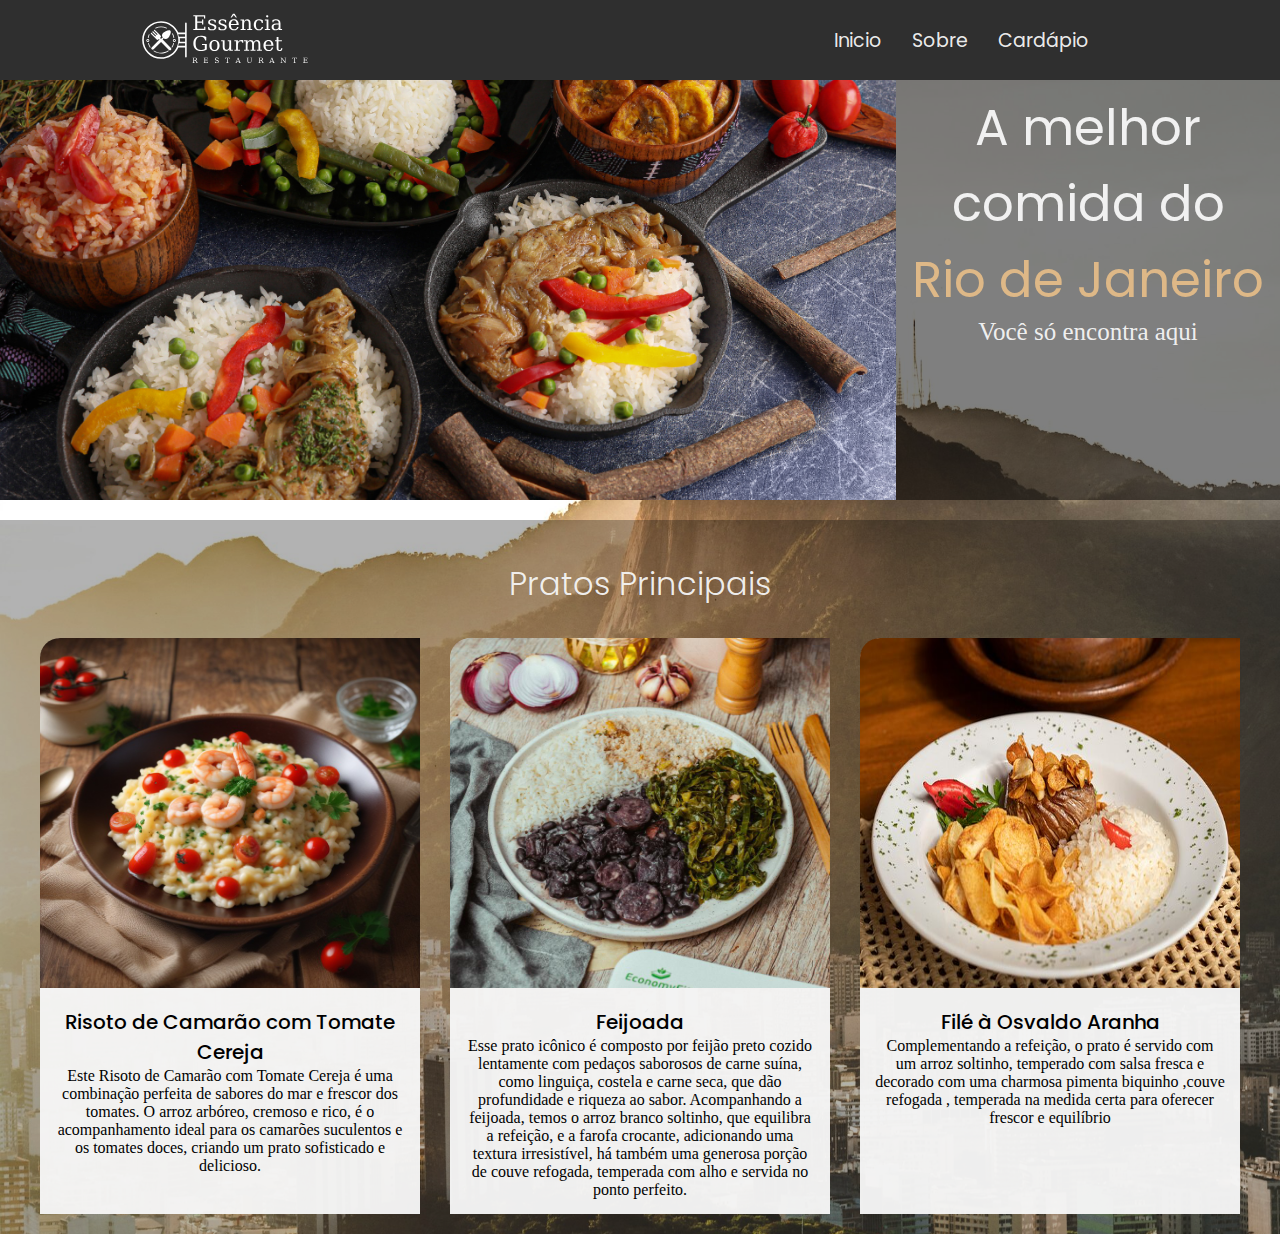
<file: index.html>
<!DOCTYPE html>
<html lang="pt-br">
  <head>
    <meta charset="UTF-8" />
    <meta name="viewport" content="width=device-width, initial-scale=1.0" />
    <link rel="preconnect" href="https://fonts.googleapis.com" />
    <link rel="preconnect" href="https://fonts.gstatic.com" crossorigin />
    <link rel="shortcut icon" href="favicon.ico" type="image/x-icon" />
    <link
      href="https://fonts.googleapis.com/css2?family=Poppins:wght@100;300;400;500&display=swap"
      rel="stylesheet"
    />
    <link rel="stylesheet" href="style.css" />
    <title>Essência Gourmet</title>
  </head>
  <body>
    <header>
      <nav class="menu-nav">
        <!--Menu de navegação-->
        <div class="logotipo-svg">
          <!-- A logo esté formatdo de SVG, para melhor qualidade, o codigo svg é grande assim mesmo-->
          <svg
            xmlns="http://www.w3.org/2000/svg"
            xmlns:xlink="http://www.w3.org/1999/xlink"
            zoomAndPan="magnify"
            viewBox="0 0 375 374.999991"
            preserveAspectRatio="xMidYMid meet"
            version="1.0"
          >
            <defs><g /></defs>
            <g fill="#ffffff" fill-opacity="1">
              <g transform="translate(132.424726, 171.291565)">
                <g>
                  <path
                    d="M 1.828125 0 L 1.828125 -1.703125 L 4.875 -1.703125 L 4.875 -22.328125 L 1.828125 -22.328125 L 1.828125 -24.0625 L 21.1875 -24.0625 L 21.1875 -18.703125 L 19.203125 -18.703125 L 19.203125 -22.078125 L 8.15625 -22.078125 L 8.15625 -14.015625 L 16.03125 -14.015625 L 16.03125 -17.03125 L 18.015625 -17.03125 L 18.015625 -9.046875 L 16.03125 -9.046875 L 16.03125 -12.046875 L 8.15625 -12.046875 L 8.15625 -1.984375 L 19.46875 -1.984375 L 19.46875 -5.34375 L 21.453125 -5.34375 L 21.453125 0 Z M 1.828125 0 "
                  />
                </g>
              </g>
            </g>
            <g fill="#ffffff" fill-opacity="1">
              <g transform="translate(156.51408, 171.291565)">
                <g>
                  <path
                    d="M 1.859375 -0.953125 L 1.859375 -4.953125 L 3.5625 -4.953125 C 3.601562 -3.671875 4 -2.710938 4.75 -2.078125 C 5.507812 -1.441406 6.632812 -1.125 8.125 -1.125 C 9.457031 -1.125 10.472656 -1.375 11.171875 -1.875 C 11.867188 -2.375 12.21875 -3.101562 12.21875 -4.0625 C 12.21875 -4.8125 11.960938 -5.414062 11.453125 -5.875 C 10.941406 -6.34375 9.863281 -6.835938 8.21875 -7.359375 L 6.078125 -8.09375 C 4.609375 -8.5625 3.539062 -9.148438 2.875 -9.859375 C 2.21875 -10.566406 1.890625 -11.46875 1.890625 -12.5625 C 1.890625 -14.132812 2.460938 -15.363281 3.609375 -16.25 C 4.753906 -17.144531 6.34375 -17.59375 8.375 -17.59375 C 9.28125 -17.59375 10.234375 -17.472656 11.234375 -17.234375 C 12.234375 -17.003906 13.265625 -16.660156 14.328125 -16.203125 L 14.328125 -12.46875 L 12.609375 -12.46875 C 12.566406 -13.570312 12.179688 -14.4375 11.453125 -15.0625 C 10.722656 -15.6875 9.726562 -16 8.46875 -16 C 7.226562 -16 6.285156 -15.773438 5.640625 -15.328125 C 5.003906 -14.890625 4.6875 -14.234375 4.6875 -13.359375 C 4.6875 -12.640625 4.925781 -12.0625 5.40625 -11.625 C 5.894531 -11.1875 6.863281 -10.742188 8.3125 -10.296875 L 10.671875 -9.578125 C 12.285156 -9.066406 13.453125 -8.429688 14.171875 -7.671875 C 14.890625 -6.921875 15.25 -5.945312 15.25 -4.75 C 15.25 -3.132812 14.625 -1.859375 13.375 -0.921875 C 12.132812 0.00390625 10.425781 0.46875 8.25 0.46875 C 7.144531 0.46875 6.066406 0.347656 5.015625 0.109375 C 3.960938 -0.117188 2.910156 -0.472656 1.859375 -0.953125 Z M 1.859375 -0.953125 "
                  />
                </g>
              </g>
            </g>
            <g fill="#ffffff" fill-opacity="1">
              <g transform="translate(173.449138, 171.291565)">
                <g>
                  <path
                    d="M 1.859375 -0.953125 L 1.859375 -4.953125 L 3.5625 -4.953125 C 3.601562 -3.671875 4 -2.710938 4.75 -2.078125 C 5.507812 -1.441406 6.632812 -1.125 8.125 -1.125 C 9.457031 -1.125 10.472656 -1.375 11.171875 -1.875 C 11.867188 -2.375 12.21875 -3.101562 12.21875 -4.0625 C 12.21875 -4.8125 11.960938 -5.414062 11.453125 -5.875 C 10.941406 -6.34375 9.863281 -6.835938 8.21875 -7.359375 L 6.078125 -8.09375 C 4.609375 -8.5625 3.539062 -9.148438 2.875 -9.859375 C 2.21875 -10.566406 1.890625 -11.46875 1.890625 -12.5625 C 1.890625 -14.132812 2.460938 -15.363281 3.609375 -16.25 C 4.753906 -17.144531 6.34375 -17.59375 8.375 -17.59375 C 9.28125 -17.59375 10.234375 -17.472656 11.234375 -17.234375 C 12.234375 -17.003906 13.265625 -16.660156 14.328125 -16.203125 L 14.328125 -12.46875 L 12.609375 -12.46875 C 12.566406 -13.570312 12.179688 -14.4375 11.453125 -15.0625 C 10.722656 -15.6875 9.726562 -16 8.46875 -16 C 7.226562 -16 6.285156 -15.773438 5.640625 -15.328125 C 5.003906 -14.890625 4.6875 -14.234375 4.6875 -13.359375 C 4.6875 -12.640625 4.925781 -12.0625 5.40625 -11.625 C 5.894531 -11.1875 6.863281 -10.742188 8.3125 -10.296875 L 10.671875 -9.578125 C 12.285156 -9.066406 13.453125 -8.429688 14.171875 -7.671875 C 14.890625 -6.921875 15.25 -5.945312 15.25 -4.75 C 15.25 -3.132812 14.625 -1.859375 13.375 -0.921875 C 12.132812 0.00390625 10.425781 0.46875 8.25 0.46875 C 7.144531 0.46875 6.066406 0.347656 5.015625 0.109375 C 3.960938 -0.117188 2.910156 -0.472656 1.859375 -0.953125 Z M 1.859375 -0.953125 "
                  />
                </g>
              </g>
            </g>
            <g fill="#ffffff" fill-opacity="1">
              <g transform="translate(190.384195, 171.291565)">
                <g>
                  <path
                    d="M 17.890625 -8.25 L 5.109375 -8.25 L 5.109375 -8.125 C 5.109375 -5.8125 5.539062 -4.066406 6.40625 -2.890625 C 7.28125 -1.710938 8.566406 -1.125 10.265625 -1.125 C 11.566406 -1.125 12.632812 -1.460938 13.46875 -2.140625 C 14.300781 -2.828125 14.882812 -3.84375 15.21875 -5.1875 L 17.59375 -5.1875 C 17.125 -3.3125 16.25 -1.898438 14.96875 -0.953125 C 13.695312 -0.00390625 12.023438 0.46875 9.953125 0.46875 C 7.453125 0.46875 5.441406 -0.351562 3.921875 -2 C 2.398438 -3.65625 1.640625 -5.847656 1.640625 -8.578125 C 1.640625 -11.285156 2.382812 -13.460938 3.875 -15.109375 C 5.375 -16.765625 7.335938 -17.59375 9.765625 -17.59375 C 12.347656 -17.59375 14.332031 -16.796875 15.71875 -15.203125 C 17.113281 -13.609375 17.835938 -11.289062 17.890625 -8.25 Z M 14.390625 -9.953125 C 14.328125 -11.953125 13.90625 -13.457031 13.125 -14.46875 C 12.34375 -15.488281 11.222656 -16 9.765625 -16 C 8.398438 -16 7.320312 -15.488281 6.53125 -14.46875 C 5.75 -13.445312 5.273438 -11.941406 5.109375 -9.953125 Z M 8.40625 -26.390625 L 11.125 -26.390625 L 14.90625 -20.328125 L 13.03125 -20.328125 L 9.765625 -24.53125 L 6.5 -20.328125 L 4.625 -20.328125 Z M 8.40625 -26.390625 "
                  />
                </g>
              </g>
            </g>
            <g fill="#ffffff" fill-opacity="1">
              <g transform="translate(209.913491, 171.291565)">
                <g>
                  <path
                    d="M 1.359375 0 L 1.359375 -1.703125 L 4.03125 -1.703125 L 4.03125 -15.40625 L 1.1875 -15.40625 L 1.1875 -17.125 L 7 -17.125 L 7 -14.078125 C 7.539062 -15.242188 8.25 -16.117188 9.125 -16.703125 C 10 -17.296875 11.019531 -17.59375 12.1875 -17.59375 C 14.070312 -17.59375 15.457031 -17.050781 16.34375 -15.96875 C 17.238281 -14.882812 17.6875 -13.191406 17.6875 -10.890625 L 17.6875 -1.703125 L 20.328125 -1.703125 L 20.328125 0 L 12.15625 0 L 12.15625 -1.703125 L 14.71875 -1.703125 L 14.71875 -9.953125 C 14.71875 -12.046875 14.457031 -13.484375 13.9375 -14.265625 C 13.425781 -15.046875 12.519531 -15.4375 11.21875 -15.4375 C 9.84375 -15.4375 8.796875 -14.929688 8.078125 -13.921875 C 7.359375 -12.921875 7 -11.460938 7 -9.546875 L 7 -1.703125 L 9.578125 -1.703125 L 9.578125 0 Z M 1.359375 0 "
                  />
                </g>
              </g>
            </g>
            <g fill="#ffffff" fill-opacity="1">
              <g transform="translate(231.166908, 171.291565)">
                <g>
                  <path
                    d="M 16.96875 -5.140625 C 16.550781 -3.316406 15.742188 -1.925781 14.546875 -0.96875 C 13.359375 -0.0078125 11.816406 0.46875 9.921875 0.46875 C 7.429688 0.46875 5.425781 -0.351562 3.90625 -2 C 2.394531 -3.65625 1.640625 -5.847656 1.640625 -8.578125 C 1.640625 -11.316406 2.394531 -13.503906 3.90625 -15.140625 C 5.425781 -16.773438 7.429688 -17.59375 9.921875 -17.59375 C 11.003906 -17.59375 12.082031 -17.46875 13.15625 -17.21875 C 14.238281 -16.96875 15.320312 -16.582031 16.40625 -16.0625 L 16.40625 -11.6875 L 14.671875 -11.6875 C 14.453125 -13.1875 13.960938 -14.28125 13.203125 -14.96875 C 12.441406 -15.65625 11.359375 -16 9.953125 -16 C 8.359375 -16 7.148438 -15.378906 6.328125 -14.140625 C 5.515625 -12.898438 5.109375 -11.046875 5.109375 -8.578125 C 5.109375 -6.097656 5.515625 -4.234375 6.328125 -2.984375 C 7.140625 -1.742188 8.347656 -1.125 9.953125 -1.125 C 11.234375 -1.125 12.253906 -1.457031 13.015625 -2.125 C 13.773438 -2.789062 14.296875 -3.796875 14.578125 -5.140625 Z M 16.96875 -5.140625 "
                  />
                </g>
              </g>
            </g>
            <g fill="#ffffff" fill-opacity="1">
              <g transform="translate(249.64884, 171.291565)">
                <g>
                  <path
                    d="M 3.203125 -22.453125 C 3.203125 -22.941406 3.378906 -23.367188 3.734375 -23.734375 C 4.097656 -24.097656 4.535156 -24.28125 5.046875 -24.28125 C 5.535156 -24.28125 5.957031 -24.097656 6.3125 -23.734375 C 6.675781 -23.367188 6.859375 -22.941406 6.859375 -22.453125 C 6.859375 -21.941406 6.679688 -21.507812 6.328125 -21.15625 C 5.972656 -20.800781 5.546875 -20.625 5.046875 -20.625 C 4.535156 -20.625 4.097656 -20.800781 3.734375 -21.15625 C 3.378906 -21.507812 3.203125 -21.941406 3.203125 -22.453125 Z M 7 -1.703125 L 9.796875 -1.703125 L 9.796875 0 L 1.1875 0 L 1.1875 -1.703125 L 4.03125 -1.703125 L 4.03125 -15.40625 L 1.1875 -15.40625 L 1.1875 -17.125 L 7 -17.125 Z M 7 -1.703125 "
                  />
                </g>
              </g>
            </g>
            <g fill="#ffffff" fill-opacity="1">
              <g transform="translate(260.203039, 171.291565)">
                <g>
                  <path
                    d="M 13.125 -5.375 L 13.125 -9 L 9.3125 -9 C 7.84375 -9 6.75 -8.679688 6.03125 -8.046875 C 5.3125 -7.421875 4.953125 -6.453125 4.953125 -5.140625 C 4.953125 -3.953125 5.316406 -3.003906 6.046875 -2.296875 C 6.773438 -1.597656 7.757812 -1.25 9 -1.25 C 10.238281 -1.25 11.234375 -1.628906 11.984375 -2.390625 C 12.742188 -3.160156 13.125 -4.15625 13.125 -5.375 Z M 16.09375 -10.703125 L 16.09375 -1.703125 L 18.734375 -1.703125 L 18.734375 0 L 13.125 0 L 13.125 -1.859375 C 12.476562 -1.054688 11.722656 -0.46875 10.859375 -0.09375 C 10.003906 0.28125 9 0.46875 7.84375 0.46875 C 5.945312 0.46875 4.4375 -0.0351562 3.3125 -1.046875 C 2.195312 -2.054688 1.640625 -3.421875 1.640625 -5.140625 C 1.640625 -6.910156 2.28125 -8.285156 3.5625 -9.265625 C 4.84375 -10.242188 6.644531 -10.734375 8.96875 -10.734375 L 13.125 -10.734375 L 13.125 -11.90625 C 13.125 -13.207031 12.726562 -14.210938 11.9375 -14.921875 C 11.15625 -15.640625 10.050781 -16 8.625 -16 C 7.4375 -16 6.492188 -15.726562 5.796875 -15.1875 C 5.097656 -14.65625 4.664062 -13.863281 4.5 -12.8125 L 2.96875 -12.8125 L 2.96875 -16.28125 C 4 -16.71875 5 -17.046875 5.96875 -17.265625 C 6.9375 -17.484375 7.882812 -17.59375 8.8125 -17.59375 C 11.1875 -17.59375 12.992188 -17.003906 14.234375 -15.828125 C 15.472656 -14.648438 16.09375 -12.941406 16.09375 -10.703125 Z M 16.09375 -10.703125 "
                  />
                </g>
              </g>
            </g>
            <g fill="#ffffff" fill-opacity="1">
              <g transform="translate(132.424726, 205.041563)">
                <g>
                  <path
                    d="M 21.125 -16.875 C 20.75 -18.882812 19.960938 -20.367188 18.765625 -21.328125 C 17.578125 -22.285156 15.921875 -22.765625 13.796875 -22.765625 C 11.023438 -22.765625 8.957031 -21.875 7.59375 -20.09375 C 6.226562 -18.3125 5.546875 -15.613281 5.546875 -12 C 5.546875 -8.46875 6.25 -5.789062 7.65625 -3.96875 C 9.0625 -2.15625 11.128906 -1.25 13.859375 -1.25 C 15.066406 -1.25 16.222656 -1.398438 17.328125 -1.703125 C 18.441406 -2.003906 19.5 -2.457031 20.5 -3.0625 L 20.5 -9.265625 L 15.96875 -9.265625 L 15.96875 -10.984375 L 23.765625 -10.984375 L 23.765625 -2.015625 C 22.335938 -1.191406 20.796875 -0.570312 19.140625 -0.15625 C 17.492188 0.257812 15.734375 0.46875 13.859375 0.46875 C 10.222656 0.46875 7.3125 -0.664062 5.125 -2.9375 C 2.945312 -5.207031 1.859375 -8.226562 1.859375 -12 C 1.859375 -15.800781 2.953125 -18.832031 5.140625 -21.09375 C 7.328125 -23.363281 10.273438 -24.5 13.984375 -24.5 C 15.359375 -24.5 16.78125 -24.335938 18.25 -24.015625 C 19.71875 -23.703125 21.273438 -23.222656 22.921875 -22.578125 L 22.921875 -16.875 Z M 21.125 -16.875 "
                  />
                </g>
              </g>
            </g>
            <g fill="#ffffff" fill-opacity="1">
              <g transform="translate(158.786053, 205.041563)">
                <g>
                  <path
                    d="M 9.921875 -1.125 C 11.515625 -1.125 12.71875 -1.753906 13.53125 -3.015625 C 14.34375 -4.273438 14.75 -6.128906 14.75 -8.578125 C 14.75 -11.023438 14.34375 -12.875 13.53125 -14.125 C 12.71875 -15.375 11.515625 -16 9.921875 -16 C 8.335938 -16 7.140625 -15.375 6.328125 -14.125 C 5.515625 -12.875 5.109375 -11.023438 5.109375 -8.578125 C 5.109375 -6.128906 5.515625 -4.273438 6.328125 -3.015625 C 7.148438 -1.753906 8.347656 -1.125 9.921875 -1.125 Z M 9.921875 0.46875 C 7.429688 0.46875 5.425781 -0.351562 3.90625 -2 C 2.394531 -3.65625 1.640625 -5.847656 1.640625 -8.578125 C 1.640625 -11.304688 2.394531 -13.488281 3.90625 -15.125 C 5.414062 -16.769531 7.421875 -17.59375 9.921875 -17.59375 C 12.429688 -17.59375 14.4375 -16.769531 15.9375 -15.125 C 17.445312 -13.488281 18.203125 -11.304688 18.203125 -8.578125 C 18.203125 -5.847656 17.445312 -3.65625 15.9375 -2 C 14.4375 -0.351562 12.429688 0.46875 9.921875 0.46875 Z M 9.921875 0.46875 "
                  />
                </g>
              </g>
            </g>
            <g fill="#ffffff" fill-opacity="1">
              <g transform="translate(178.653727, 205.041563)">
                <g>
                  <path
                    d="M 11.6875 -17.125 L 17.21875 -17.125 L 17.21875 -1.703125 L 20.03125 -1.703125 L 20.03125 0 L 14.265625 0 L 14.265625 -3.03125 C 13.710938 -1.894531 13 -1.023438 12.125 -0.421875 C 11.257812 0.171875 10.253906 0.46875 9.109375 0.46875 C 7.203125 0.46875 5.800781 -0.0664062 4.90625 -1.140625 C 4.007812 -2.222656 3.5625 -3.921875 3.5625 -6.234375 L 3.5625 -15.40625 L 0.890625 -15.40625 L 0.890625 -17.125 L 6.546875 -17.125 L 6.546875 -7.15625 C 6.546875 -5.070312 6.800781 -3.640625 7.3125 -2.859375 C 7.820312 -2.085938 8.726562 -1.703125 10.03125 -1.703125 C 11.40625 -1.703125 12.453125 -2.207031 13.171875 -3.21875 C 13.898438 -4.226562 14.265625 -5.695312 14.265625 -7.625 L 14.265625 -15.40625 L 11.6875 -15.40625 Z M 11.6875 -17.125 "
                  />
                </g>
              </g>
            </g>
            <g fill="#ffffff" fill-opacity="1">
              <g transform="translate(199.907144, 205.041563)">
                <g>
                  <path
                    d="M 15.78125 -17.15625 L 15.78125 -12.875 L 14.0625 -12.875 C 14.007812 -13.71875 13.773438 -14.347656 13.359375 -14.765625 C 12.941406 -15.191406 12.328125 -15.40625 11.515625 -15.40625 C 10.054688 -15.40625 8.9375 -14.898438 8.15625 -13.890625 C 7.382812 -12.878906 7 -11.429688 7 -9.546875 L 7 -1.703125 L 10.421875 -1.703125 L 10.421875 0 L 1.359375 0 L 1.359375 -1.703125 L 4.03125 -1.703125 L 4.03125 -15.4375 L 1.1875 -15.4375 L 1.1875 -17.125 L 7 -17.125 L 7 -14.078125 C 7.570312 -15.273438 8.316406 -16.160156 9.234375 -16.734375 C 10.148438 -17.304688 11.257812 -17.59375 12.5625 -17.59375 C 13.050781 -17.59375 13.5625 -17.554688 14.09375 -17.484375 C 14.625 -17.410156 15.1875 -17.300781 15.78125 -17.15625 Z M 15.78125 -17.15625 "
                  />
                </g>
              </g>
            </g>
            <g fill="#ffffff" fill-opacity="1">
              <g transform="translate(215.682045, 205.041563)">
                <g>
                  <path
                    d="M 17.09375 -13.796875 C 17.664062 -15.046875 18.394531 -15.988281 19.28125 -16.625 C 20.164062 -17.269531 21.195312 -17.59375 22.375 -17.59375 C 24.175781 -17.59375 25.515625 -17.035156 26.390625 -15.921875 C 27.273438 -14.816406 27.71875 -13.140625 27.71875 -10.890625 L 27.71875 -1.703125 L 30.390625 -1.703125 L 30.390625 0 L 22.171875 0 L 22.171875 -1.703125 L 24.75 -1.703125 L 24.75 -10.546875 C 24.75 -12.304688 24.488281 -13.554688 23.96875 -14.296875 C 23.457031 -15.035156 22.609375 -15.40625 21.421875 -15.40625 C 20.097656 -15.40625 19.085938 -14.90625 18.390625 -13.90625 C 17.703125 -12.90625 17.359375 -11.453125 17.359375 -9.546875 L 17.359375 -1.703125 L 19.9375 -1.703125 L 19.9375 0 L 11.8125 0 L 11.8125 -1.703125 L 14.390625 -1.703125 L 14.390625 -10.671875 C 14.390625 -12.378906 14.128906 -13.59375 13.609375 -14.3125 C 13.097656 -15.039062 12.242188 -15.40625 11.046875 -15.40625 C 9.734375 -15.40625 8.726562 -14.90625 8.03125 -13.90625 C 7.34375 -12.90625 7 -11.453125 7 -9.546875 L 7 -1.703125 L 9.578125 -1.703125 L 9.578125 0 L 1.359375 0 L 1.359375 -1.703125 L 4.03125 -1.703125 L 4.03125 -15.4375 L 1.1875 -15.4375 L 1.1875 -17.125 L 7 -17.125 L 7 -14.078125 C 7.539062 -15.222656 8.234375 -16.09375 9.078125 -16.6875 C 9.929688 -17.289062 10.894531 -17.59375 11.96875 -17.59375 C 13.300781 -17.59375 14.410156 -17.257812 15.296875 -16.59375 C 16.191406 -15.9375 16.789062 -15.003906 17.09375 -13.796875 Z M 17.09375 -13.796875 "
                  />
                </g>
              </g>
            </g>
            <g fill="#ffffff" fill-opacity="1">
              <g transform="translate(246.974035, 205.041563)">
                <g>
                  <path
                    d="M 17.890625 -8.25 L 5.109375 -8.25 L 5.109375 -8.125 C 5.109375 -5.8125 5.539062 -4.066406 6.40625 -2.890625 C 7.28125 -1.710938 8.566406 -1.125 10.265625 -1.125 C 11.566406 -1.125 12.632812 -1.460938 13.46875 -2.140625 C 14.300781 -2.828125 14.882812 -3.84375 15.21875 -5.1875 L 17.59375 -5.1875 C 17.125 -3.3125 16.25 -1.898438 14.96875 -0.953125 C 13.695312 -0.00390625 12.023438 0.46875 9.953125 0.46875 C 7.453125 0.46875 5.441406 -0.351562 3.921875 -2 C 2.398438 -3.65625 1.640625 -5.847656 1.640625 -8.578125 C 1.640625 -11.285156 2.382812 -13.460938 3.875 -15.109375 C 5.375 -16.765625 7.335938 -17.59375 9.765625 -17.59375 C 12.347656 -17.59375 14.332031 -16.796875 15.71875 -15.203125 C 17.113281 -13.609375 17.835938 -11.289062 17.890625 -8.25 Z M 14.390625 -9.953125 C 14.328125 -11.953125 13.90625 -13.457031 13.125 -14.46875 C 12.34375 -15.488281 11.222656 -16 9.765625 -16 C 8.398438 -16 7.320312 -15.488281 6.53125 -14.46875 C 5.75 -13.445312 5.273438 -11.941406 5.109375 -9.953125 Z M 14.390625 -9.953125 "
                  />
                </g>
              </g>
            </g>
            <g fill="#ffffff" fill-opacity="1">
              <g transform="translate(266.503331, 205.041563)">
                <g>
                  <path
                    d="M 3.5625 -15.40625 L 0.953125 -15.40625 L 0.953125 -17.125 L 3.5625 -17.125 L 3.5625 -22.453125 L 6.546875 -22.453125 L 6.546875 -17.125 L 12.125 -17.125 L 12.125 -15.40625 L 6.546875 -15.40625 L 6.546875 -4.53125 C 6.546875 -3.082031 6.679688 -2.148438 6.953125 -1.734375 C 7.234375 -1.328125 7.753906 -1.125 8.515625 -1.125 C 9.285156 -1.125 9.847656 -1.351562 10.203125 -1.8125 C 10.554688 -2.269531 10.742188 -3.007812 10.765625 -4.03125 L 13 -4.03125 C 12.914062 -2.46875 12.492188 -1.328125 11.734375 -0.609375 C 10.972656 0.109375 9.8125 0.46875 8.25 0.46875 C 6.539062 0.46875 5.332031 0.0859375 4.625 -0.671875 C 3.914062 -1.429688 3.5625 -2.71875 3.5625 -4.53125 Z M 3.5625 -15.40625 "
                  />
                </g>
              </g>
            </g>
            <g fill="#ffffff" fill-opacity="1">
              <g transform="translate(132.424726, 224.855922)">
                <g>
                  <path
                    d="M 5.59375 -4.234375 C 5.863281 -4.160156 6.09375 -4.035156 6.28125 -3.859375 C 6.476562 -3.679688 6.648438 -3.441406 6.796875 -3.140625 L 8.046875 -0.609375 L 9.078125 -0.609375 L 9.078125 0 L 7.078125 0 L 5.734375 -2.703125 C 5.484375 -3.234375 5.25 -3.570312 5.03125 -3.71875 C 4.820312 -3.875 4.53125 -3.953125 4.15625 -3.953125 L 2.890625 -3.953125 L 2.890625 -0.609375 L 4.09375 -0.609375 L 4.09375 0 L 0.640625 0 L 0.640625 -0.609375 L 1.734375 -0.609375 L 1.734375 -7.90625 L 0.640625 -7.90625 L 0.640625 -8.515625 L 4.96875 -8.515625 C 5.789062 -8.515625 6.425781 -8.316406 6.875 -7.921875 C 7.332031 -7.523438 7.5625 -6.96875 7.5625 -6.25 C 7.5625 -5.65625 7.394531 -5.191406 7.0625 -4.859375 C 6.738281 -4.523438 6.25 -4.316406 5.59375 -4.234375 Z M 2.890625 -4.578125 L 4.578125 -4.578125 C 5.148438 -4.578125 5.570312 -4.710938 5.84375 -4.984375 C 6.113281 -5.253906 6.25 -5.675781 6.25 -6.25 C 6.25 -6.8125 6.113281 -7.226562 5.84375 -7.5 C 5.570312 -7.769531 5.148438 -7.90625 4.578125 -7.90625 L 2.890625 -7.90625 Z M 2.890625 -4.578125 "
                  />
                </g>
              </g>
            </g>
            <g fill="#ffffff" fill-opacity="1">
              <g transform="translate(150.579686, 224.855922)">
                <g>
                  <path
                    d="M 0.640625 0 L 0.640625 -0.609375 L 1.734375 -0.609375 L 1.734375 -7.90625 L 0.640625 -7.90625 L 0.640625 -8.515625 L 7.5 -8.515625 L 7.5 -6.625 L 6.796875 -6.625 L 6.796875 -7.8125 L 2.890625 -7.8125 L 2.890625 -4.96875 L 5.671875 -4.96875 L 5.671875 -6.03125 L 6.375 -6.03125 L 6.375 -3.203125 L 5.671875 -3.203125 L 5.671875 -4.265625 L 2.890625 -4.265625 L 2.890625 -0.703125 L 6.890625 -0.703125 L 6.890625 -1.890625 L 7.59375 -1.890625 L 7.59375 0 Z M 0.640625 0 "
                  />
                </g>
              </g>
            </g>
            <g fill="#ffffff" fill-opacity="1">
              <g transform="translate(168.466381, 224.855922)">
                <g>
                  <path
                    d="M 1.078125 -0.40625 L 1.078125 -2.34375 L 1.734375 -2.34375 C 1.753906 -1.695312 1.941406 -1.21875 2.296875 -0.90625 C 2.660156 -0.59375 3.203125 -0.4375 3.921875 -0.4375 C 4.597656 -0.4375 5.113281 -0.570312 5.46875 -0.84375 C 5.832031 -1.113281 6.015625 -1.503906 6.015625 -2.015625 C 6.015625 -2.429688 5.90625 -2.75 5.6875 -2.96875 C 5.46875 -3.1875 5.015625 -3.398438 4.328125 -3.609375 L 3.203125 -3.953125 C 2.390625 -4.191406 1.816406 -4.492188 1.484375 -4.859375 C 1.148438 -5.234375 0.984375 -5.742188 0.984375 -6.390625 C 0.984375 -7.109375 1.238281 -7.664062 1.75 -8.0625 C 2.257812 -8.46875 2.984375 -8.671875 3.921875 -8.671875 C 4.316406 -8.671875 4.75 -8.628906 5.21875 -8.546875 C 5.6875 -8.460938 6.1875 -8.335938 6.71875 -8.171875 L 6.71875 -6.359375 L 6.078125 -6.359375 C 6.015625 -6.960938 5.8125 -7.394531 5.46875 -7.65625 C 5.132812 -7.925781 4.625 -8.0625 3.9375 -8.0625 C 3.332031 -8.0625 2.875 -7.9375 2.5625 -7.6875 C 2.25 -7.445312 2.09375 -7.09375 2.09375 -6.625 C 2.09375 -6.21875 2.207031 -5.894531 2.4375 -5.65625 C 2.675781 -5.425781 3.179688 -5.195312 3.953125 -4.96875 L 5 -4.65625 C 5.769531 -4.425781 6.320312 -4.128906 6.65625 -3.765625 C 6.988281 -3.410156 7.15625 -2.929688 7.15625 -2.328125 C 7.15625 -1.503906 6.890625 -0.878906 6.359375 -0.453125 C 5.828125 -0.0351562 5.039062 0.171875 4 0.171875 C 3.53125 0.171875 3.050781 0.117188 2.5625 0.015625 C 2.082031 -0.078125 1.585938 -0.21875 1.078125 -0.40625 Z M 1.078125 -0.40625 "
                  />
                </g>
              </g>
            </g>
            <g fill="#ffffff" fill-opacity="1">
              <g transform="translate(185.827959, 224.855922)">
                <g>
                  <path
                    d="M 2.234375 0 L 2.234375 -0.609375 L 3.328125 -0.609375 L 3.328125 -7.84375 L 0.8125 -7.84375 L 0.8125 -6.515625 L 0.109375 -6.515625 L 0.109375 -8.515625 L 7.6875 -8.515625 L 7.6875 -6.515625 L 6.984375 -6.515625 L 6.984375 -7.84375 L 4.46875 -7.84375 L 4.46875 -0.609375 L 5.5625 -0.609375 L 5.5625 0 Z M 2.234375 0 "
                  />
                </g>
              </g>
            </g>
            <g fill="#ffffff" fill-opacity="1">
              <g transform="translate(202.978357, 224.855922)">
                <g>
                  <path
                    d="M 2.34375 -3.09375 L 5.46875 -3.09375 L 3.90625 -7.140625 Z M -0.0625 0 L -0.0625 -0.609375 L 0.671875 -0.609375 L 3.71875 -8.515625 L 4.671875 -8.515625 L 7.71875 -0.609375 L 8.546875 -0.609375 L 8.546875 0 L 5.453125 0 L 5.453125 -0.609375 L 6.40625 -0.609375 L 5.6875 -2.484375 L 2.109375 -2.484375 L 1.390625 -0.609375 L 2.328125 -0.609375 L 2.328125 0 Z M -0.0625 0 "
                  />
                </g>
              </g>
            </g>
            <g fill="#ffffff" fill-opacity="1">
              <g transform="translate(220.773725, 224.855922)">
                <g>
                  <path
                    d="M 1.640625 -7.90625 L 0.546875 -7.90625 L 0.546875 -8.515625 L 3.875 -8.515625 L 3.875 -7.90625 L 2.796875 -7.90625 L 2.796875 -3.5 C 2.796875 -2.414062 2.972656 -1.65625 3.328125 -1.21875 C 3.679688 -0.789062 4.296875 -0.578125 5.171875 -0.578125 C 6.035156 -0.578125 6.644531 -0.789062 7 -1.21875 C 7.351562 -1.65625 7.53125 -2.414062 7.53125 -3.5 L 7.53125 -7.90625 L 6.453125 -7.90625 L 6.453125 -8.515625 L 9.328125 -8.515625 L 9.328125 -7.90625 L 8.234375 -7.90625 L 8.234375 -3.390625 C 8.234375 -2.085938 7.984375 -1.164062 7.484375 -0.625 C 6.992188 -0.09375 6.148438 0.171875 4.953125 0.171875 C 3.753906 0.171875 2.898438 -0.0976562 2.390625 -0.640625 C 1.890625 -1.179688 1.640625 -2.097656 1.640625 -3.390625 Z M 1.640625 -7.90625 "
                  />
                </g>
              </g>
            </g>
            <g fill="#ffffff" fill-opacity="1">
              <g transform="translate(239.978915, 224.855922)">
                <g>
                  <path
                    d="M 5.59375 -4.234375 C 5.863281 -4.160156 6.09375 -4.035156 6.28125 -3.859375 C 6.476562 -3.679688 6.648438 -3.441406 6.796875 -3.140625 L 8.046875 -0.609375 L 9.078125 -0.609375 L 9.078125 0 L 7.078125 0 L 5.734375 -2.703125 C 5.484375 -3.234375 5.25 -3.570312 5.03125 -3.71875 C 4.820312 -3.875 4.53125 -3.953125 4.15625 -3.953125 L 2.890625 -3.953125 L 2.890625 -0.609375 L 4.09375 -0.609375 L 4.09375 0 L 0.640625 0 L 0.640625 -0.609375 L 1.734375 -0.609375 L 1.734375 -7.90625 L 0.640625 -7.90625 L 0.640625 -8.515625 L 4.96875 -8.515625 C 5.789062 -8.515625 6.425781 -8.316406 6.875 -7.921875 C 7.332031 -7.523438 7.5625 -6.96875 7.5625 -6.25 C 7.5625 -5.65625 7.394531 -5.191406 7.0625 -4.859375 C 6.738281 -4.523438 6.25 -4.316406 5.59375 -4.234375 Z M 2.890625 -4.578125 L 4.578125 -4.578125 C 5.148438 -4.578125 5.570312 -4.710938 5.84375 -4.984375 C 6.113281 -5.253906 6.25 -5.675781 6.25 -6.25 C 6.25 -6.8125 6.113281 -7.226562 5.84375 -7.5 C 5.570312 -7.769531 5.148438 -7.90625 4.578125 -7.90625 L 2.890625 -7.90625 Z M 2.890625 -4.578125 "
                  />
                </g>
              </g>
            </g>
            <g fill="#ffffff" fill-opacity="1">
              <g transform="translate(258.133878, 224.855922)">
                <g>
                  <path
                    d="M 2.34375 -3.09375 L 5.46875 -3.09375 L 3.90625 -7.140625 Z M -0.0625 0 L -0.0625 -0.609375 L 0.671875 -0.609375 L 3.71875 -8.515625 L 4.671875 -8.515625 L 7.71875 -0.609375 L 8.546875 -0.609375 L 8.546875 0 L 5.453125 0 L 5.453125 -0.609375 L 6.40625 -0.609375 L 5.6875 -2.484375 L 2.109375 -2.484375 L 1.390625 -0.609375 L 2.328125 -0.609375 L 2.328125 0 Z M -0.0625 0 "
                  />
                </g>
              </g>
            </g>
            <g fill="#ffffff" fill-opacity="1">
              <g transform="translate(275.929246, 224.855922)">
                <g>
                  <path
                    d="M 0.578125 0 L 0.578125 -0.609375 L 1.71875 -0.609375 L 1.71875 -7.90625 L 0.578125 -7.90625 L 0.578125 -8.515625 L 2.75 -8.515625 L 7.859375 -1.796875 L 7.859375 -7.90625 L 6.71875 -7.90625 L 6.71875 -8.515625 L 9.71875 -8.515625 L 9.71875 -7.90625 L 8.5625 -7.90625 L 8.5625 0.171875 L 7.875 0.171875 L 2.421875 -7.015625 L 2.421875 -0.609375 L 3.5625 -0.609375 L 3.5625 0 Z M 0.578125 0 "
                  />
                </g>
              </g>
            </g>
            <g fill="#ffffff" fill-opacity="1">
              <g transform="translate(295.511148, 224.855922)">
                <g>
                  <path
                    d="M 2.234375 0 L 2.234375 -0.609375 L 3.328125 -0.609375 L 3.328125 -7.84375 L 0.8125 -7.84375 L 0.8125 -6.515625 L 0.109375 -6.515625 L 0.109375 -8.515625 L 7.6875 -8.515625 L 7.6875 -6.515625 L 6.984375 -6.515625 L 6.984375 -7.84375 L 4.46875 -7.84375 L 4.46875 -0.609375 L 5.5625 -0.609375 L 5.5625 0 Z M 2.234375 0 "
                  />
                </g>
              </g>
            </g>
            <g fill="#ffffff" fill-opacity="1">
              <g transform="translate(312.661546, 224.855922)">
                <g>
                  <path
                    d="M 0.640625 0 L 0.640625 -0.609375 L 1.734375 -0.609375 L 1.734375 -7.90625 L 0.640625 -7.90625 L 0.640625 -8.515625 L 7.5 -8.515625 L 7.5 -6.625 L 6.796875 -6.625 L 6.796875 -7.8125 L 2.890625 -7.8125 L 2.890625 -4.96875 L 5.671875 -4.96875 L 5.671875 -6.03125 L 6.375 -6.03125 L 6.375 -3.203125 L 5.671875 -3.203125 L 5.671875 -4.265625 L 2.890625 -4.265625 L 2.890625 -0.703125 L 6.890625 -0.703125 L 6.890625 -1.890625 L 7.59375 -1.890625 L 7.59375 0 Z M 0.640625 0 "
                  />
                </g>
              </g>
            </g>
            <path
              fill="#ffffff"
              d="M 83.050781 186.039062 L 83.054688 186.039062 C 83.054688 186.039062 83.050781 186.039062 83.050781 186.039062 Z M 82.570312 185.679688 C 82.53125 185.65625 82.496094 185.640625 82.457031 185.621094 C 82.496094 185.640625 82.53125 185.65625 82.570312 185.679688 Z M 94.480469 203.621094 L 81.59375 190.734375 L 69.539062 202.785156 C 68.648438 203.679688 67.199219 203.679688 66.308594 202.785156 C 65.414062 201.890625 65.414062 200.445312 66.308594 199.550781 L 79.101562 186.757812 L 78.207031 185.863281 L 77.214844 186.855469 C 76.457031 187.613281 75.226562 187.613281 74.46875 186.855469 L 65.089844 177.476562 C 64.707031 177.09375 64.707031 176.472656 65.089844 176.085938 C 65.472656 175.703125 66.097656 175.703125 66.480469 176.085938 L 72.269531 181.878906 L 73.429688 180.722656 L 67.636719 174.929688 C 67.253906 174.546875 67.253906 173.925781 67.636719 173.542969 C 68.019531 173.15625 68.640625 173.15625 69.023438 173.542969 L 74.816406 179.332031 L 75.972656 178.175781 L 70.183594 172.382812 C 69.796875 172 69.796875 171.378906 70.183594 170.996094 C 70.566406 170.613281 71.1875 170.613281 71.570312 170.996094 L 78.734375 178.160156 L 79.910156 179.332031 L 80.949219 180.375 C 81.707031 181.132812 81.707031 182.363281 80.949219 183.121094 L 79.957031 184.109375 L 81.234375 185.386719 C 81.460938 185.367188 81.691406 185.375 81.917969 185.421875 L 84.0625 183.277344 L 85.816406 185.027344 L 84.074219 186.769531 C 84.113281 186.804688 84.160156 186.832031 84.199219 186.871094 L 97.714844 200.386719 C 98.605469 201.277344 98.605469 202.726562 97.714844 203.621094 C 96.820312 204.511719 95.371094 204.511719 94.480469 203.621094 "
              fill-opacity="1"
              fill-rule="nonzero"
            />
            <path
              fill="#ffffff"
              d="M 84.75 176.066406 C 86.933594 173.886719 94.574219 169.949219 96.859375 172.234375 C 99.144531 174.515625 95.207031 182.160156 93.027344 184.339844 C 90.84375 186.523438 87.222656 186.4375 84.9375 184.152344 C 82.652344 181.867188 82.570312 178.25 84.75 176.066406 "
              fill-opacity="1"
              fill-rule="nonzero"
            />
            <path
              fill="#ffffff"
              d="M 103.34375 189.378906 C 103.980469 189.378906 104.496094 188.859375 104.496094 188.226562 C 104.496094 187.589844 103.980469 187.074219 103.34375 187.074219 C 102.707031 187.074219 102.191406 187.589844 102.191406 188.226562 C 102.191406 188.859375 102.707031 189.378906 103.34375 189.378906 Z M 100.898438 188.226562 C 100.898438 186.875 101.996094 185.777344 103.34375 185.777344 C 104.691406 185.777344 105.789062 186.875 105.789062 188.226562 C 105.789062 189.574219 104.691406 190.671875 103.34375 190.671875 C 101.996094 190.671875 100.898438 189.574219 100.898438 188.226562 "
              fill-opacity="1"
              fill-rule="nonzero"
            />
            <path
              fill="#ffffff"
              d="M 60.027344 187.074219 C 59.390625 187.074219 58.875 187.589844 58.875 188.226562 C 58.875 188.859375 59.390625 189.378906 60.027344 189.378906 C 60.660156 189.378906 61.179688 188.859375 61.179688 188.226562 C 61.179688 187.589844 60.660156 187.074219 60.027344 187.074219 Z M 62.472656 188.226562 C 62.472656 189.574219 61.375 190.671875 60.027344 190.671875 C 58.675781 190.671875 57.582031 189.574219 57.582031 188.226562 C 57.582031 186.875 58.675781 185.777344 60.027344 185.777344 C 61.375 185.777344 62.472656 186.875 62.472656 188.226562 "
              fill-opacity="1"
              fill-rule="nonzero"
            />
            <path
              fill="#ffffff"
              d="M 102.636719 184.222656 C 102.597656 184.230469 102.554688 184.234375 102.515625 184.234375 C 102.210938 184.234375 101.941406 184.015625 101.882812 183.703125 C 101.488281 181.578125 100.761719 179.535156 99.726562 177.636719 C 99.554688 177.324219 99.671875 176.929688 99.984375 176.757812 C 100.300781 176.589844 100.691406 176.703125 100.863281 177.015625 C 101.960938 179.035156 102.734375 181.207031 103.15625 183.46875 C 103.21875 183.820312 102.988281 184.160156 102.636719 184.222656 "
              fill-opacity="1"
              fill-rule="nonzero"
            />
            <path
              fill="#ffffff"
              d="M 90.539062 168.828125 C 90.445312 168.828125 90.351562 168.804688 90.265625 168.765625 C 84.859375 166.257812 78.480469 166.238281 73.058594 168.703125 C 72.730469 168.851562 72.347656 168.710938 72.203125 168.382812 C 72.054688 168.058594 72.199219 167.675781 72.523438 167.527344 C 78.285156 164.90625 85.0625 164.929688 90.808594 167.59375 C 91.132812 167.742188 91.273438 168.128906 91.125 168.449219 C 91.015625 168.6875 90.78125 168.828125 90.539062 168.828125 "
              fill-opacity="1"
              fill-rule="nonzero"
            />
            <path
              fill="#ffffff"
              d="M 61.304688 183.703125 C 61.246094 184.015625 60.976562 184.234375 60.667969 184.234375 C 60.632812 184.234375 60.589844 184.230469 60.550781 184.222656 C 60.199219 184.160156 59.96875 183.820312 60.035156 183.46875 C 60.355469 181.734375 60.890625 180.042969 61.621094 178.429688 C 61.769531 178.105469 62.152344 177.964844 62.476562 178.109375 C 62.800781 178.257812 62.945312 178.640625 62.796875 178.96875 C 62.109375 180.480469 61.605469 182.078125 61.304688 183.703125 "
              fill-opacity="1"
              fill-rule="nonzero"
            />
            <path
              fill="#ffffff"
              d="M 63.890625 199.964844 C 63.683594 199.964844 63.476562 199.863281 63.355469 199.679688 C 62.019531 197.683594 61.03125 195.503906 60.410156 193.199219 C 60.316406 192.851562 60.523438 192.5 60.867188 192.40625 C 61.214844 192.324219 61.566406 192.519531 61.660156 192.863281 C 62.242188 195.03125 63.171875 197.085938 64.425781 198.960938 C 64.628906 199.257812 64.546875 199.65625 64.25 199.855469 C 64.140625 199.929688 64.015625 199.964844 63.890625 199.964844 "
              fill-opacity="1"
              fill-rule="nonzero"
            />
            <path
              fill="#ffffff"
              d="M 70.410156 204.84375 C 73.738281 206.996094 77.609375 208.136719 81.59375 208.136719 C 85.726562 208.136719 89.71875 206.917969 93.132812 204.613281 C 93.425781 204.414062 93.828125 204.488281 94.027344 204.785156 C 94.230469 205.082031 94.152344 205.484375 93.855469 205.683594 C 90.226562 208.136719 85.988281 209.429688 81.59375 209.429688 C 77.359375 209.429688 73.25 208.21875 69.707031 205.929688 C 69.40625 205.738281 69.320312 205.335938 69.515625 205.039062 C 69.707031 204.738281 70.109375 204.652344 70.410156 204.84375 "
              fill-opacity="1"
              fill-rule="nonzero"
            />
            <path
              fill="#ffffff"
              d="M 99.324219 199.921875 C 99.199219 199.921875 99.078125 199.886719 98.964844 199.8125 C 98.667969 199.617188 98.589844 199.214844 98.785156 198.917969 C 100.03125 197.042969 100.957031 194.996094 101.535156 192.828125 C 101.625 192.484375 101.976562 192.28125 102.328125 192.371094 C 102.671875 192.464844 102.878906 192.816406 102.785156 193.164062 C 102.167969 195.464844 101.1875 197.644531 99.863281 199.636719 C 99.738281 199.820312 99.535156 199.921875 99.324219 199.921875 "
              fill-opacity="1"
              fill-rule="nonzero"
            />
            <path
              fill="#ffffff"
              d="M 120.734375 192.925781 L 110.550781 192.925781 C 110.289062 194.328125 109.925781 195.695312 109.46875 197.023438 L 120.734375 197.023438 Z M 112.203125 184.660156 C 112.300781 185.640625 112.351562 186.582031 112.351562 187.5 C 112.351562 188.417969 112.300781 189.355469 112.203125 190.335938 L 120.824219 190.335938 L 120.824219 184.660156 Z M 110.550781 182.074219 L 120.734375 182.074219 L 120.734375 177.976562 L 109.46875 177.976562 C 109.925781 179.304688 110.289062 180.671875 110.550781 182.074219 Z M 107.917969 197.523438 C 107.921875 197.496094 107.917969 197.464844 107.925781 197.4375 C 108.566406 195.742188 109.042969 193.96875 109.34375 192.171875 C 109.355469 192.121094 109.375 192.078125 109.394531 192.03125 C 109.636719 190.554688 109.765625 189.042969 109.765625 187.5 C 109.765625 185.957031 109.636719 184.441406 109.394531 182.964844 C 109.375 182.921875 109.355469 182.878906 109.34375 182.828125 C 109.042969 181.027344 108.566406 179.257812 107.925781 177.558594 C 107.917969 177.53125 107.921875 177.503906 107.917969 177.476562 C 103.867188 166.875 93.597656 159.328125 81.59375 159.328125 C 66.058594 159.328125 53.421875 171.964844 53.421875 187.5 C 53.421875 203.035156 66.058594 215.671875 81.59375 215.671875 C 93.597656 215.671875 103.867188 208.121094 107.917969 197.523438 Z M 81.59375 156.742188 C 93.839844 156.742188 105.023438 164.179688 109.839844 175.390625 L 120.824219 175.390625 L 120.824219 160.300781 C 120.824219 159.585938 121.402344 159.007812 122.121094 159.007812 C 122.835938 159.007812 123.414062 159.585938 123.414062 160.300781 L 123.414062 214.699219 C 123.414062 215.414062 122.835938 215.992188 122.121094 215.992188 C 121.402344 215.992188 120.824219 215.414062 120.824219 214.699219 L 120.824219 199.609375 L 109.839844 199.609375 C 105.023438 210.816406 93.839844 218.257812 81.59375 218.257812 C 64.632812 218.257812 50.835938 204.460938 50.835938 187.5 C 50.835938 170.539062 64.632812 156.742188 81.59375 156.742188 "
              fill-opacity="1"
              fill-rule="nonzero"
            />
          </svg>
        </div>
        <div class="menu-nav-list">
          <!-- As abas do menu, cada no href está com #, pq futuramente é ali que vai a pasta que contem os conteudo de cada aba-->
          <ul>
            <li>
              <a href="index.html">Inicio</a>
            </li>
            <li>
              <a href="cardapio.html">Sobre</a>
            </li>
            <li>
              <a href="sobre.html">Cardápio</a>
            </li>
          </ul>
        </div>
      </nav>
    </header>
    <main>
      <div class="inicio-pagina">
        <!-- Imagem inicial da pagina-->
        <img class="imagem-inicial" src="assets/Img-principal.png" alt="file" />
        <div class="texto-da-imagem">
          <!--texto que aparece em cima da imagem-->
          <h1>A melhor comida do<br /><span>Rio de Janeiro</span></h1>
          <p>Você só encontra aqui</p>
        </div>
      </div>
      <section class="pratos-principais">
        <h2>Pratos Principais</h2>
        <div class="pratos">
          <div class="prato-risoto-camarao">
            <figure>
              <img
                class="img-risoto-camarao"
                src="/assets/risoto-de-camarao.png"
                alt="risoto de camarão"
              />
              <figcaption>
                <h3>Risoto de Camarão com Tomate Cereja</h3>
                Este Risoto de Camarão com Tomate Cereja é uma combinação
                perfeita de sabores do mar e frescor dos tomates. O arroz
                arbóreo, cremoso e rico, é o acompanhamento ideal para os
                camarões suculentos e os tomates doces, criando um prato
                sofisticado e delicioso.
              </figcaption>
            </figure>
          </div>
          <div class="prato-feijoada">
            <figure>
              <img
                class="img-feijoada"
                src="/assets/feijoada.jpg"
                alt="feijoada"
              />
              <figcaption>
                <h3>Feijoada</h3>
                Esse prato icônico é composto por feijão preto cozido lentamente
                com pedaços saborosos de carne suína, como linguiça, costela e
                carne seca, que dão profundidade e riqueza ao sabor.
                Acompanhando a feijoada, temos o arroz branco soltinho, que
                equilibra a refeição, e a farofa crocante, adicionando uma
                textura irresistível, há também uma generosa porção de couve
                refogada, temperada com alho e servida no ponto perfeito.
              </figcaption>
            </figure>
          </div>
          <div class="prato-file">
            <figure>
              <img
                class="img-file"
                src="/assets/o-diplomata-gaucho-osvaldo.jpg"
                alt=""
              />
              <figcaption>
                <h3>Filé à Osvaldo Aranha</h3>
                Complementando a refeição, o prato é servido com um arroz
                soltinho, temperado com salsa fresca e decorado com uma charmosa
                pimenta biquinho ,couve refogada , temperada na medida certa
                para oferecer frescor e equilíbrio
              </figcaption>
            </figure>
          </div>
        </div>
      </section>
    </main>
  </body>
</html>
</file>
<file: style.css>
* {
  box-sizing: border-box;
  padding: 0;
  margin: 0;
}
body {
  height: 100vh;

  background-image: url(/assets/bg.jpg);
  background-repeat: no-repeat;
  background-position: 50% 20%;
  background-attachment: fixed;
  background-size: cover;
}
.logotipo-svg {
  /* estilização da posição e tamanho da logo */
  position: relative;
  right: 80px;
  width: 230px;
  height: 230px;
}
.menu-nav {
  /* Estilização do menu de navegação*/
  position: fixed;
  list-style: none;
  display: flex;
  justify-content: space-around;
  align-items: center;
  height: 80px;
  width: 100%;
  font-size: 16px;
  background-color: #2f2f2f;
  color: aliceblue;
  font-family: "Poppins", sans-serif;
  font-size: 19px;
  font-weight: 300;
}
.menu-nav ul {
  /* estilização da lista*/
  display: flex;
  justify-content: center;
  list-style: none;
  gap: 30px;
  margin-left: 30px;
}
.menu-nav-list a {
  /* estlização da ancora(a) */
  font-weight: 400;
  text-decoration: none;
  color: #f6f6f6f6;
}
.menu-nav-list li a:hover {
  /* hover da o efeito quando passa o mouse por cima das aba do menu fazendo mudar de cor */
  transition-property: color;
  transition-duration: 1s;
  width: 5px;
  border: none;
  border-bottom: 2px solid #deb887;
  color: #deb887;
}
.inicio-pagina {
  display: flex;
}
.imagem-inicial {
  /* estlização da imagem, arrumando o tamanho e o jeito que ela está */
  width: 70%;
  background-size: cover;
  height: 500px;
}
.texto-da-imagem {
  /* estlização texto que esté do lado da imagem */
  background-color: rgba(0, 0, 0, 0.5);
  color: #f6f6f6f6;
  text-align: center;
  padding-top: 90px;
  height: 500px;
  width: 30%;
}
.texto-da-imagem h1 {
  /* estilização somente do h1 ou seja "a melhor comida da cidade"*/
  font-family: "Poppins", sans-serif;
  font-weight: 400;
  font-size: 50px;
}
.texto-da-imagem p {
  /*estilização do texto menor somente o p */
  font-size: 25px;
}
.texto-da-imagem span {
  /* chamo a span aqui para poder aplicar outra cor diferente nas palavras "da cidade" */
  color: #deb887;
}
main {
  display: flex;
  flex-direction: column;
  gap: 20px;
  height: 100%;
}
.pratos-principais {
  display: flex;
  flex-direction: column;
  gap: 30px;
  height: 800px;
  padding: 20px;
  background-color: Rgba(0, 0, 0, 0.3);
  color: #000000;
}
.pratos-principais h2 {
  color: #f6f6f6f6;
  text-align: center;
  font-family: "Poppins", sans-serif;
  font-size: 32px;
  font-weight: 300;
  padding-top: 20px;
}
.prato-risoto-camarao,
.prato-feijoada,
.prato-file {
  text-align: center;
  background-color: #f6f6f6f6;
  border-radius: 22px 0 0 0;
  width: 380px;
  height: 100%;
}
.pratos {
  display: flex;
  flex-direction: row;
  justify-content: center;
  align-items: center;
  gap: 30px;
}
.img-risoto-camarao,
.img-feijoada,
.img-file {
  width: 100%;
  height: 350px;
  border-radius: 20px 0 0 0;
  border: none;
}
figcaption {
  padding: 15px;
  text-align: center;
}
figcaption h3 {
  font-family: "Poppins", sans-serif;
  font-weight: 500;
  font-size: 20px;
}
</file>
